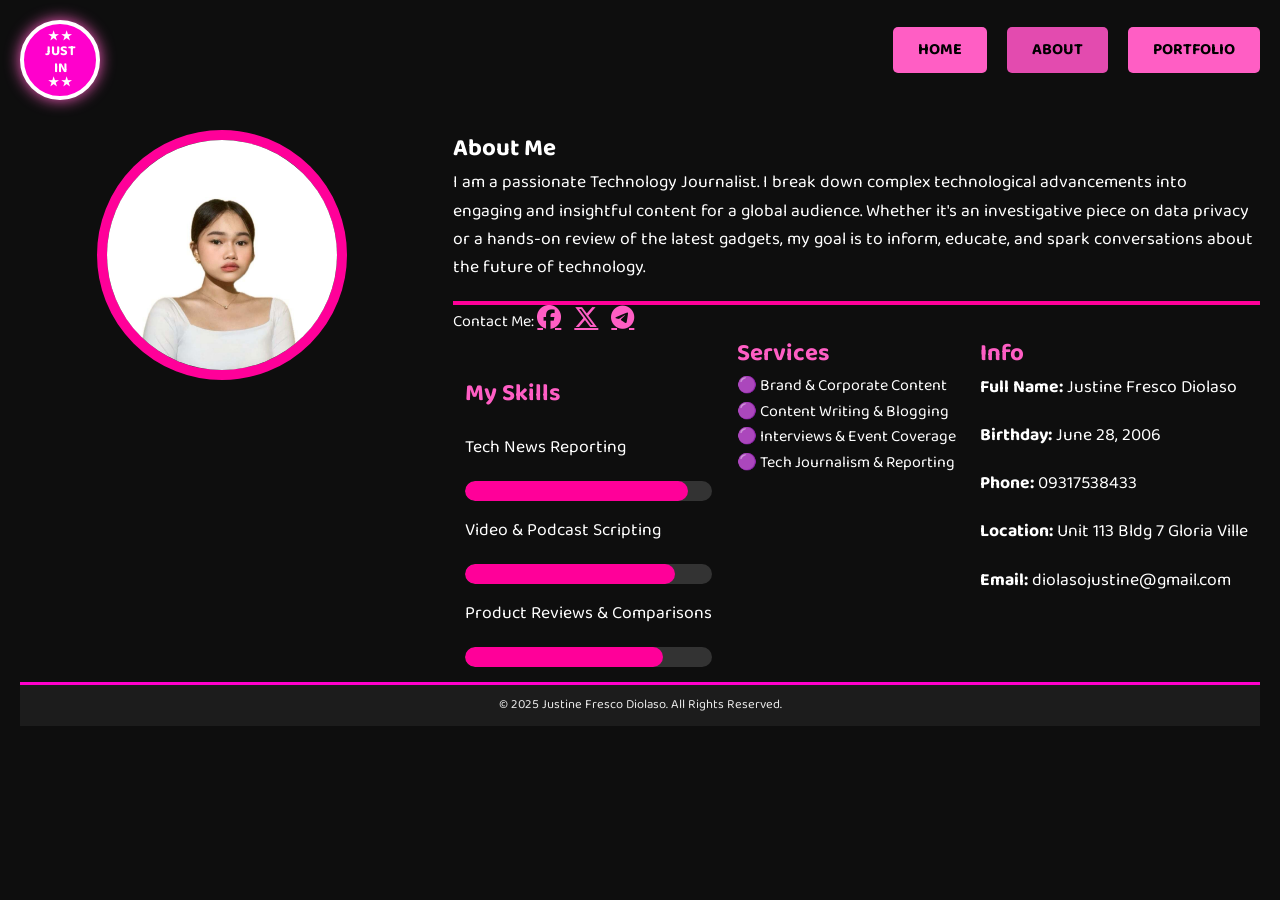
<file: about.html>
<!DOCTYPE html>
<html lang="en">
<head>
    <meta charset="UTF-8">
    <meta name="viewport" content="width=device-width, initial-scale=1.0">
    <title>Justine Diolaso - Tech Journalist</title>
    <link href="https://fonts.googleapis.com/css2?family=Baloo+2:wght@400;600;700&display=swap" rel="stylesheet">
    <link rel="stylesheet" href="https://cdnjs.cloudflare.com/ajax/libs/font-awesome/6.5.0/css/all.min.css">
    <link rel="stylesheet" href="style.css">
</head>
<body>
    <header>
        <div class="logo-circle">
            <span class="logo-text">JUST<br>IN</span>
        </div>
        <nav>
            <a href="index.html" class="nav-btn">HOME</a>
            <a href="about.html" class="nav-btn active">ABOUT</a>
            <a href="portfolio.html" class="nav-btn">PORTFOLIO</a>
        </nav>
    </header>
    <div class="container">
        <div class="profile">
            <img src="images/second.jpg" alt="Justine F. Diolaso">
        </div>
        <div class="about">
            <h2>About Me</h2>
            <p>I am a passionate Technology Journalist. I break down complex technological advancements into engaging and insightful content for a global audience. Whether it's an investigative piece on data privacy or a hands-on review of the latest gadgets, my goal is to inform, educate, and spark conversations about the future of technology.</p>
            <hr style="border: 2px solid #ff0099; width: 100%;">
            <div class="contact-icons">
                <span>Contact Me:</span>
                <a href="https://www.facebook.com/jastenaydiolaso/" target="_blank" class="fab fa-facebook"></a>
                <a href="https://x.com/joushine?s=21" target="_blank" class="fab fa-x-twitter"></a>
                <a href="https://t.me/justinapayy" target="_blank" class="fab fa-telegram"></a>
            </div>
            <div class="bottom-section">
                <div class="skills">
                    <h2>My Skills</h2>
                    <p>Tech News Reporting</p>
                    <div class="skill-bar"><div style="width: 90%;"></div></div>
                    <p>Video & Podcast Scripting</p>
                    <div class="skill-bar"><div style="width: 85%;"></div></div>
                    <p>Product Reviews & Comparisons</p>
                    <div class="skill-bar"><div style="width: 80%;"></div></div>
                </div>
                <div class="services">
                    <h2>Services</h2>
                    <div class="service-list">
                       <div>🟣 Brand & Corporate Content</div>
                        <div>🟣 Content Writing & Blogging</div>
                        <div>🟣 Interviews & Event Coverage</div>
                        <div>🟣 Tech Journalism & Reporting</div>
                    </div>
                </div>
                <div class="info">
                    <h2>Info</h2>
                    <p><strong>Full Name:</strong> Justine Fresco Diolaso</p>
                    <p><strong>Birthday:</strong> June 28, 2006</p>
                    <p><strong>Phone:</strong> 09317538433</p>
                    <p><strong>Location:</strong> Unit 113 Bldg 7 Gloria Ville</p>
                    <p><strong>Email:</strong> diolasojustine@gmail.com</p>
                </div>
            </div>
        </div>
    </div>
    
    <footer>
        <p>&copy; 2025 Justine Fresco Diolaso. All Rights Reserved.</p>
    </footer>
</body>
</html>
</file>
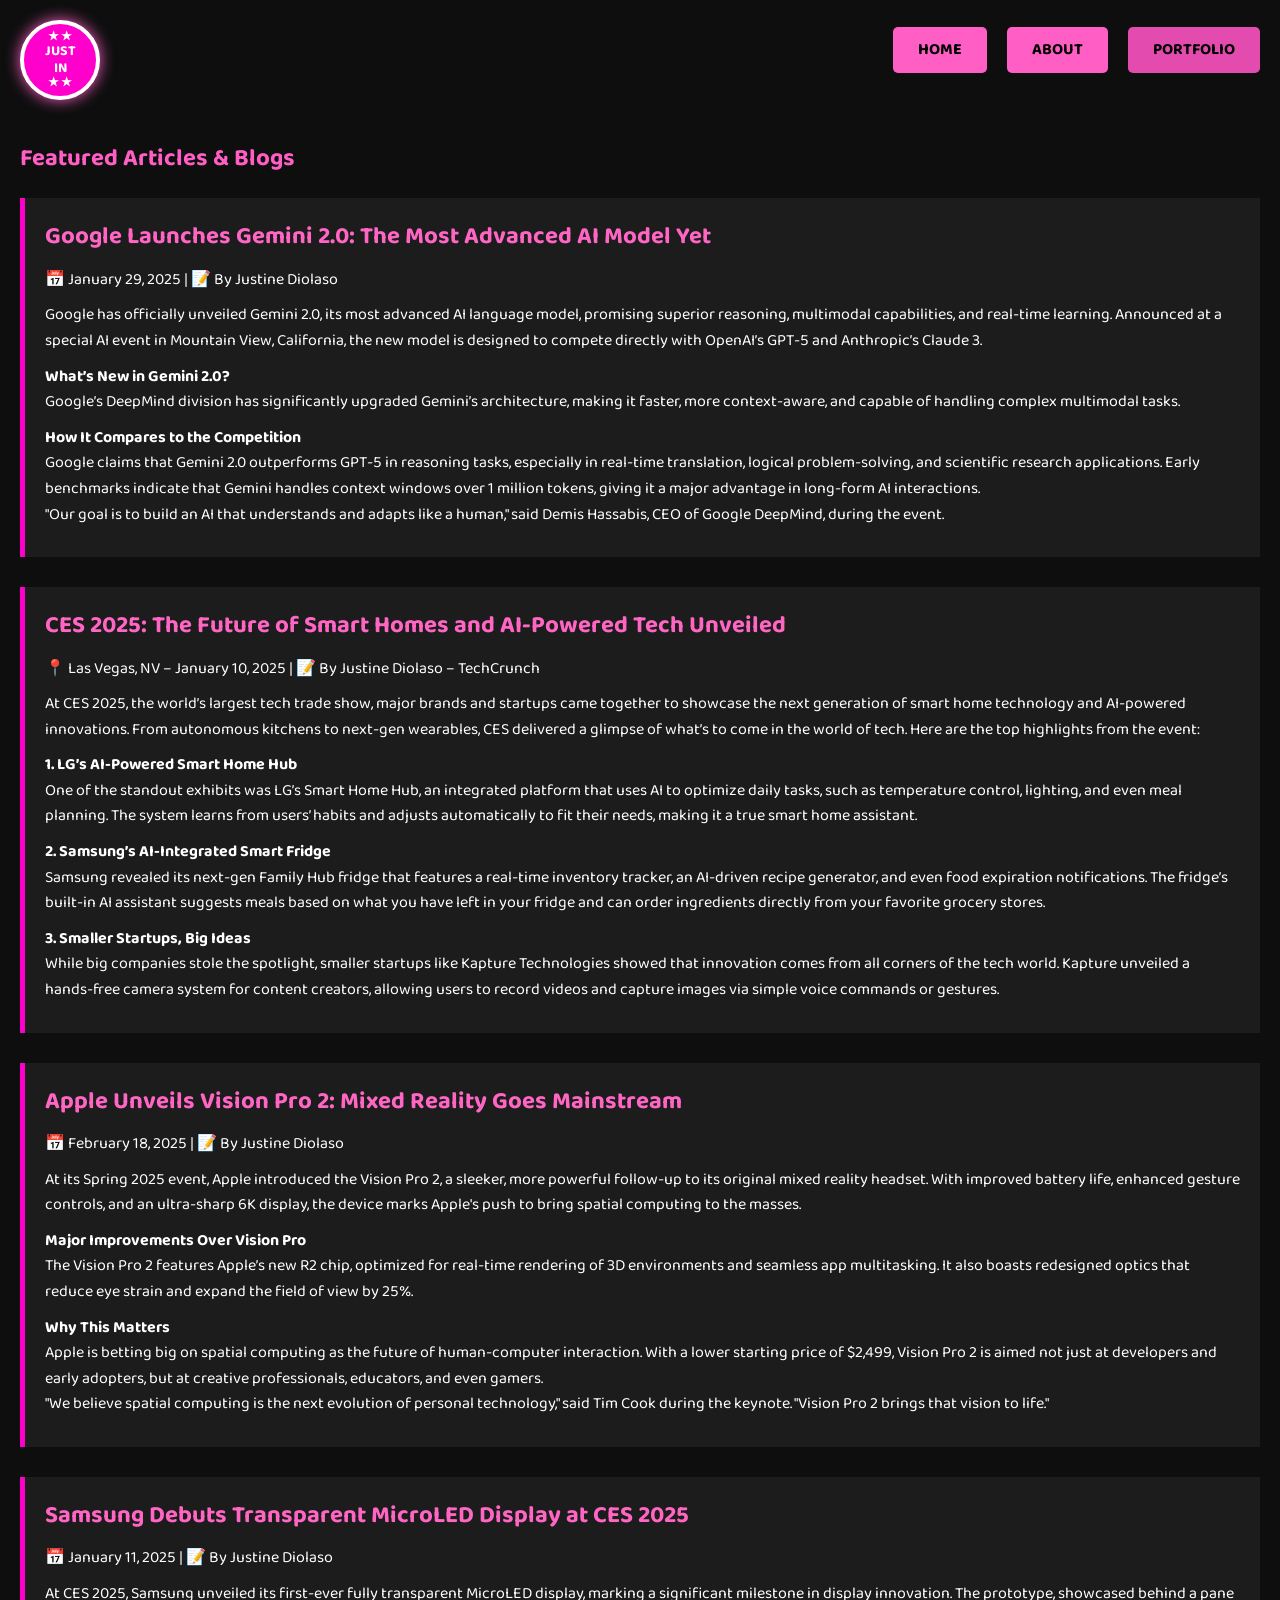
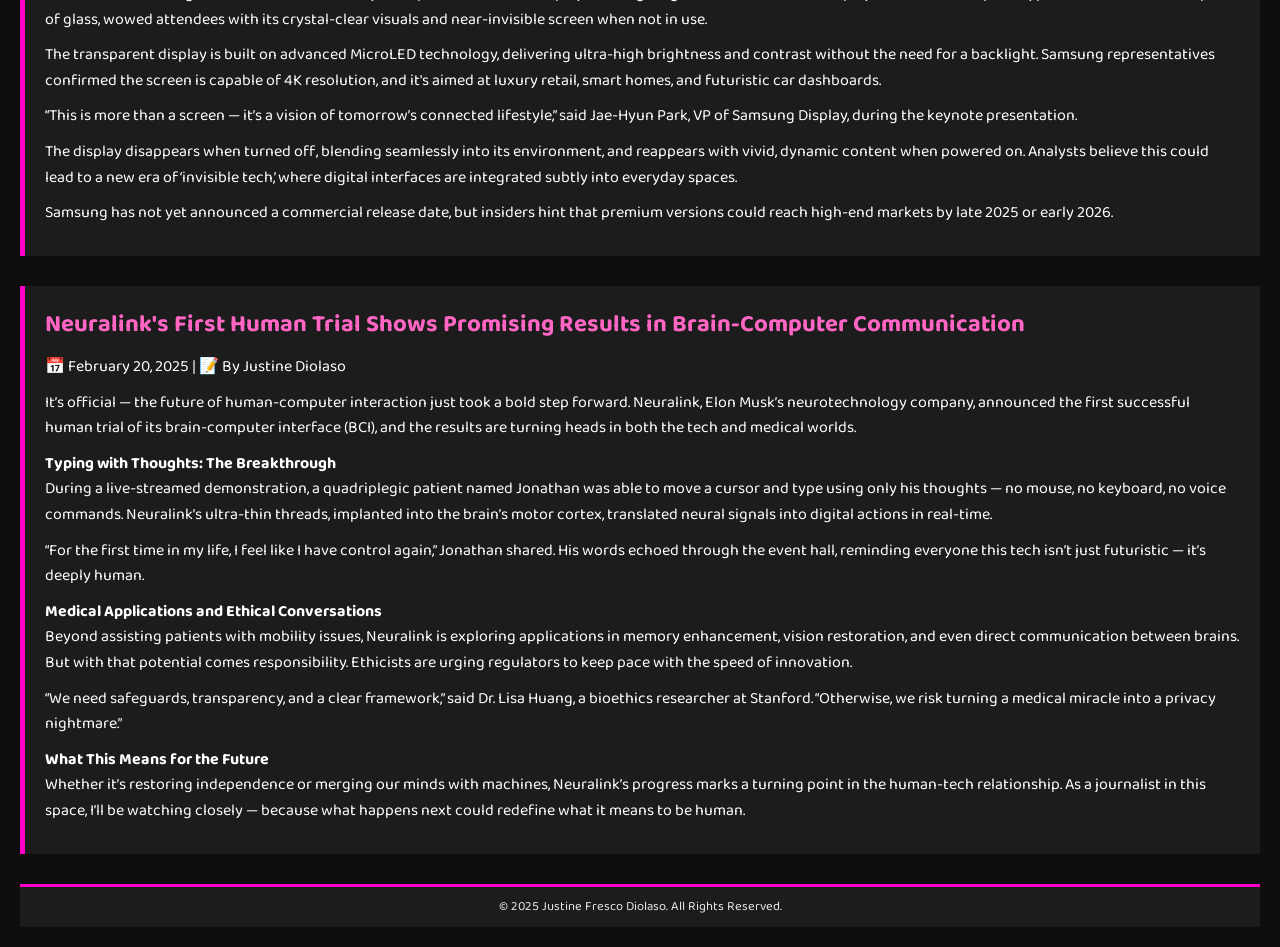
<file: portfolio.html>
<!DOCTYPE html>
<html lang="en">
<head>
  <meta charset="UTF-8" />
  <meta name="viewport" content="width=device-width, initial-scale=1.0"/>
  <title>Justine Diolaso - Portfolio</title>
  <link href="https://fonts.googleapis.com/css2?family=Baloo+2:wght@400;600;700&display=swap" rel="stylesheet">
  <link rel="stylesheet" href="style.css">
</head>
<body>

  <header>
    <a href="portfolio.html" class="logo-circle">
      <span class="logo-text">JUST<br>IN</span>
    </a>
    <nav>
      <a href="index.html">HOME</a>
      <a href="about.html">ABOUT</a>
      <a href="portfolio.html" class="active">PORTFOLIO</a>
    </nav>
  </header>

  <div class="portfolio-section">
    <h2>Featured Articles & Blogs</h2>

    <div class="project">
      <h3>Google Launches Gemini 2.0: The Most Advanced AI Model Yet</h3>
      <p>📅 January 29, 2025 | 📝 By Justine Diolaso</p>
      <p>Google has officially unveiled Gemini 2.0, its most advanced AI language model, promising superior reasoning, multimodal capabilities, and real-time learning. Announced at a special AI event in Mountain View, California, the new model is designed to compete directly with OpenAI’s GPT-5 and Anthropic’s Claude 3.</p>
      <p><strong>What’s New in Gemini 2.0?</strong><br>
      Google’s DeepMind division has significantly upgraded Gemini’s architecture, making it faster, more context-aware, and capable of handling complex multimodal tasks.</p>
      <p><strong>How It Compares to the Competition</strong><br>
      Google claims that Gemini 2.0 outperforms GPT-5 in reasoning tasks, especially in real-time translation, logical problem-solving, and scientific research applications. Early benchmarks indicate that Gemini handles context windows over 1 million tokens, giving it a major advantage in long-form AI interactions.<br>
      "Our goal is to build an AI that understands and adapts like a human," said Demis Hassabis, CEO of Google DeepMind, during the event.</p>
    </div>

    <div class="project">
      <h3>CES 2025: The Future of Smart Homes and AI-Powered Tech Unveiled</h3>
      <p>📍 Las Vegas, NV – January 10, 2025 | 📝 By Justine Diolaso – TechCrunch</a></p>
      <p>At CES 2025, the world’s largest tech trade show, major brands and startups came together to showcase the next generation of smart home technology and AI-powered innovations. From autonomous kitchens to next-gen wearables, CES delivered a glimpse of what’s to come in the world of tech. Here are the top highlights from the event:</p>
      <p><strong>1. LG’s AI-Powered Smart Home Hub</strong><br>
      One of the standout exhibits was LG’s Smart Home Hub, an integrated platform that uses AI to optimize daily tasks, such as temperature control, lighting, and even meal planning. The system learns from users’ habits and adjusts automatically to fit their needs, making it a true smart home assistant.</p>
      <p><strong>2. Samsung’s AI-Integrated Smart Fridge</strong><br>
      Samsung revealed its next-gen Family Hub fridge that features a real-time inventory tracker, an AI-driven recipe generator, and even food expiration notifications. The fridge’s built-in AI assistant suggests meals based on what you have left in your fridge and can order ingredients directly from your favorite grocery stores.</p>
      <p><strong>3. Smaller Startups, Big Ideas</strong><br>
      While big companies stole the spotlight, smaller startups like Kapture Technologies showed that innovation comes from all corners of the tech world. Kapture unveiled a hands-free camera system for content creators, allowing users to record videos and capture images via simple voice commands or gestures.</p>
    </div>
  </div>

  <div class="project">
    <h3>Apple Unveils Vision Pro 2: Mixed Reality Goes Mainstream</h3>
    <p>📅 February 18, 2025 | 📝 By Justine Diolaso</p>
    <p>At its Spring 2025 event, Apple introduced the Vision Pro 2, a sleeker, more powerful follow-up to its original mixed reality headset. With improved battery life, enhanced gesture controls, and an ultra-sharp 6K display, the device marks Apple's push to bring spatial computing to the masses.</p>
    <p><strong>Major Improvements Over Vision Pro</strong><br>
    The Vision Pro 2 features Apple’s new R2 chip, optimized for real-time rendering of 3D environments and seamless app multitasking. It also boasts redesigned optics that reduce eye strain and expand the field of view by 25%.</p>
    <p><strong>Why This Matters</strong><br>
    Apple is betting big on spatial computing as the future of human-computer interaction. With a lower starting price of $2,499, Vision Pro 2 is aimed not just at developers and early adopters, but at creative professionals, educators, and even gamers.<br>
    "We believe spatial computing is the next evolution of personal technology," said Tim Cook during the keynote. "Vision Pro 2 brings that vision to life."</p>
  </div>

  <div class="project">
    <h3>Samsung Debuts Transparent MicroLED Display at CES 2025</h3>
    <p>📅 January 11, 2025 | 📝 By Justine Diolaso</p>
    <p>At CES 2025, Samsung unveiled its first-ever fully transparent MicroLED display, marking a significant milestone in display innovation. The prototype, showcased behind a pane of glass, wowed attendees with its crystal-clear visuals and near-invisible screen when not in use.</p>
  
    <p>The transparent display is built on advanced MicroLED technology, delivering ultra-high brightness and contrast without the need for a backlight. Samsung representatives confirmed the screen is capable of 4K resolution, and it's aimed at luxury retail, smart homes, and futuristic car dashboards.</p>
  
    <p>“This is more than a screen — it’s a vision of tomorrow’s connected lifestyle,” said Jae-Hyun Park, VP of Samsung Display, during the keynote presentation.</p>
  
    <p>The display disappears when turned off, blending seamlessly into its environment, and reappears with vivid, dynamic content when powered on. Analysts believe this could lead to a new era of ‘invisible tech,’ where digital interfaces are integrated subtly into everyday spaces.</p>
  
    <p>Samsung has not yet announced a commercial release date, but insiders hint that premium versions could reach high-end markets by late 2025 or early 2026.</p>
  </div>
  

  <div class="project">
    <h3>Neuralink's First Human Trial Shows Promising Results in Brain-Computer Communication</h3>
    <p>📅 February 20, 2025 | 📝 By Justine Diolaso</p>
    
    <p>It’s official — the future of human-computer interaction just took a bold step forward. Neuralink, Elon Musk’s neurotechnology company, announced the first successful human trial of its brain-computer interface (BCI), and the results are turning heads in both the tech and medical worlds.</p>
    
    <h4>Typing with Thoughts: The Breakthrough</h4>
    <p>During a live-streamed demonstration, a quadriplegic patient named Jonathan was able to move a cursor and type using only his thoughts — no mouse, no keyboard, no voice commands. Neuralink’s ultra-thin threads, implanted into the brain’s motor cortex, translated neural signals into digital actions in real-time.</p>
    
    <p>“For the first time in my life, I feel like I have control again,” Jonathan shared. His words echoed through the event hall, reminding everyone this tech isn’t just futuristic — it’s deeply human.</p>
    
    <h4>Medical Applications and Ethical Conversations</h4>
    <p>Beyond assisting patients with mobility issues, Neuralink is exploring applications in memory enhancement, vision restoration, and even direct communication between brains. But with that potential comes responsibility. Ethicists are urging regulators to keep pace with the speed of innovation.</p>
    
    <p>“We need safeguards, transparency, and a clear framework,” said Dr. Lisa Huang, a bioethics researcher at Stanford. “Otherwise, we risk turning a medical miracle into a privacy nightmare.”</p>
    
    <h4>What This Means for the Future</h4>
    <p>Whether it’s restoring independence or merging our minds with machines, Neuralink’s progress marks a turning point in the human-tech relationship. As a journalist in this space, I’ll be watching closely — because what happens next could redefine what it means to be human.</p>
  </div>
  

  <footer>
    <p>&copy; 2025 Justine Fresco Diolaso. All Rights Reserved.</p>
  </footer>
</body>
</html>
</file>
<file: style.css>
/* Reset and Base */
* {
  margin: 0;
  padding: 0;
  box-sizing: border-box;
}

body {
  font-family: 'Baloo 2', cursive;
  background-color: #0e0e0e;
  color: white;
  line-height: 1.6;
  padding: 20px;
}

/* Layout */
.home {
  display: flex;
  min-height: 100vh;
  flex-direction: row;
}

.container {
  display: grid;
  grid-template-columns: 1fr 2fr;
  gap: 30px;
}

.sidebar {
  background: #ff0099;
  padding: 50px;
  display: flex;
  flex-direction: column;
  align-items: center;
}

.main-content {
  flex: 1;
  position: relative;
  padding: 20px;
  overflow: hidden;
  animation: fadeIn 1.5s ease-in-out;
}

/* Header */
header {
  display: flex;
  align-items: center;
  justify-content: space-between;
  margin-bottom: 30px;
}

/* Logo */
.logo-circle {
  width: 80px;
  height: 80px;
  background: #ff00cc;
  border-radius: 50%;
  border: 4px solid white;
  display: flex;
  align-items: center;
  justify-content: center;
  flex-direction: column;
  font-weight: bold;
  font-size: 14px;
  color: white;
  text-align: center;
  line-height: 1.2;
  animation: pulse 2s infinite ease-in-out, fadeIn 1.5s ease-in;
  position: relative;
  box-shadow: 0 0 15px #ff5ec4;
  text-decoration: none;
}

.logo-circle::before,
.logo-circle::after {
  content: "★ ★";
  position: absolute;
  width: 100%;
  text-align: center;
  font-size: 12px;
  color: white;
}

.logo-circle::before {
  top: 6px;
}

.logo-circle::after {
  bottom: 6px;
}

.logo-text {
  z-index: 1;
}

/* Navigation */
nav {
  display: flex;
  justify-content: center;
  gap: 20px;
  margin-bottom: 20px;
}

nav a, .nav-btn {
  text-decoration: none;
  color: black;
  background: #ff5ec4;
  padding: 10px 25px;
  border-radius: 5px;
  font-weight: 700;
  transition: all 0.3s ease;
}

nav a:hover, .nav-btn:hover {
  background: #e34baf;
  transform: scale(1.05);
}

nav a.active, .nav-btn.active {
  background: #e34baf;
}

/* Profile */
.profile {
  text-align: center;
}

.profile img {
  border: 10px solid #ff0099;
  border-radius: 50%;
  width: 250px;
  height: 250px;
  object-fit: cover;
  animation: fadeIn 1.5s ease-in;
}

/* Text Sections */
.intro-text {
  padding: 50px 0;
  text-align: left;
  animation: slideIn 1.5s ease forwards;
}

.intro-text h1 {
  font-size: 3.5rem;
  color: #ff69b4;
}

.intro-text h2, .intro-text h3 {
  color: #ff69b4;
}

.about p {
  font-size: 1.1rem;
  margin-bottom: 20px;
}

/* Contact */
.contact-icons a {
  margin-right: 10px;
  font-size: 1.5rem;
  color: #ff5ec4;
  transition: transform 0.3s;
}

.contact-icons a:hover {
  transform: scale(1.2);
}

/* Skills */
.skills {
  margin-top: 40px;
}

.skills h2 {
  margin-bottom: 20px;
  color: #ff5ec4;
}

.skill-bar {
  background: #333;
  border-radius: 20px;
  overflow: hidden;
  margin-bottom: 15px;
}

.skill-bar div {
  height: 20px;
  background: #ff0099;
  border-radius: 20px;
  animation: fillBar 2s ease forwards;
}

/* Bottom Sections */
.bottom-section {
  display: flex; /* Arrange services and info side-by-side */
  justify-content: space-around; /* Distribute space evenly */
}

.services, .info {
  color: #ffffff; /* Set text color */
  text-align: left; /* Align text to the left */
}

.services h2, .info h2 {
  color: #ff5ec4; /* Set heading color */
}

.services ul {
  list-style-type: none; /* Remove default bullet points */
  padding: 0; /* Remove default padding */
}

.services li {
  margin-bottom: 5px; /* Add spacing between list items */
  padding-left: 20px; /* Add padding for the square */
  position: relative; /* Position the square */
}

.services li::before {
  content: ""; /* Create the square */
  display: inline-block;
  width: 10px;
  height: 10px;
  background-color: #ff5ec4; /* Pink square color */
  position: absolute;
  left: 0;
  top: 50%;
  transform: translateY(-50%); /* Vertically center the square */
  margin-right: 5px; /* Add spacing between square and text */
}

/* View More Button */
.view-more {
  display: block;
  margin: 40px auto 0;
  padding: 12px 30px;
  background: #ff5ec4;
  color: black;
  font-weight: bold;
  text-decoration: none;
  border-radius: 8px;
  text-align: center;
  transition: 0.3s ease;
  width: fit-content;
}

.view-more:hover {
  background: #e34baf;
  transform: scale(1.05);
}

/* Patterns & Animations */
.pattern-top, .pattern-bottom {
  height: 60px;
  background: repeating-linear-gradient(
    to right,
    #ff00ff,
    #ff00ff 30px,
    transparent 30px,
    transparent 60px
  );
  animation: movePattern 10s linear infinite;
}

.pattern-bottom {
  position: absolute;
  bottom: 0;
  width: 100%;
}

.blobs {
  position: absolute;
  right: 0;
  top: 20%;
  width: 250px;
  height: 400px;
  background: url('blobs.png') no-repeat center/contain;
  animation: floatBlobs 8s ease-in-out infinite;
  z-index: -1;
}

/* Portfolio */
.portfolio-section {
  margin-top: 40px;
}

.portfolio-section h2 {
  color: #ff5ec4;
  font-size: 1.5rem;
  margin-bottom: 20px;
}

.project {
  background: #1c1c1c;
  padding: 20px;
  margin-bottom: 30px;
  border-left: 5px solid #ff00cc;
  animation: fadeInUp 1s ease forwards;
}

.project h3 {
  color: #ff66c4;
  font-size: 1.5rem;
  margin-bottom: 10px;
}

.project p {
  margin-bottom: 10px;
}

footer {
  background-color: #1c1c1c; /* Black background */
  color: #e9e9e9; /* Sienna text color */
  text-align: center;
  padding: 10px 0; /* Adjust padding as needed */
  border-top: 3px solid #ff00cc; /* Sienna top border */
}

footer p {
  margin: 0; /* Remove default margin */
  font-size: 0.8em; /* Adjust font size as needed */
}
/* Animations */
@keyframes movePattern {
  from { background-position: 0 0; }
  to { background-position: 60px 0; }
}

@keyframes pulse {
  0%, 100% { box-shadow: 0 0 10px #ff5ec4, 0 0 20px #ff5ec4; }
  50% { box-shadow: 0 0 20px #ff00cc, 0 0 30px #ff00cc; }
}

@keyframes fadeIn {
  from { opacity: 0; transform: translateY(20px); }
  to { opacity: 1; transform: translateY(0); }
}

@keyframes fadeInLeft {
  from { opacity: 0; transform: translateX(-20px); }
  to { opacity: 1; transform: translateX(0); }
}

@keyframes fadeInUp {
  from { opacity: 0; transform: translateY(20px); }
  to { opacity: 1; transform: translateY(0); }
}

@keyframes slideIn {
  from { opacity: 0; transform: translateX(-50px); }
  to { opacity: 1; transform: translateX(0); }
}

@keyframes floatBlobs {
  0%, 100% { transform: translateY(0); }
  50% { transform: translateY(-20px); }
}

@keyframes fillBar {
  from { width: 0; }
}
</file>
